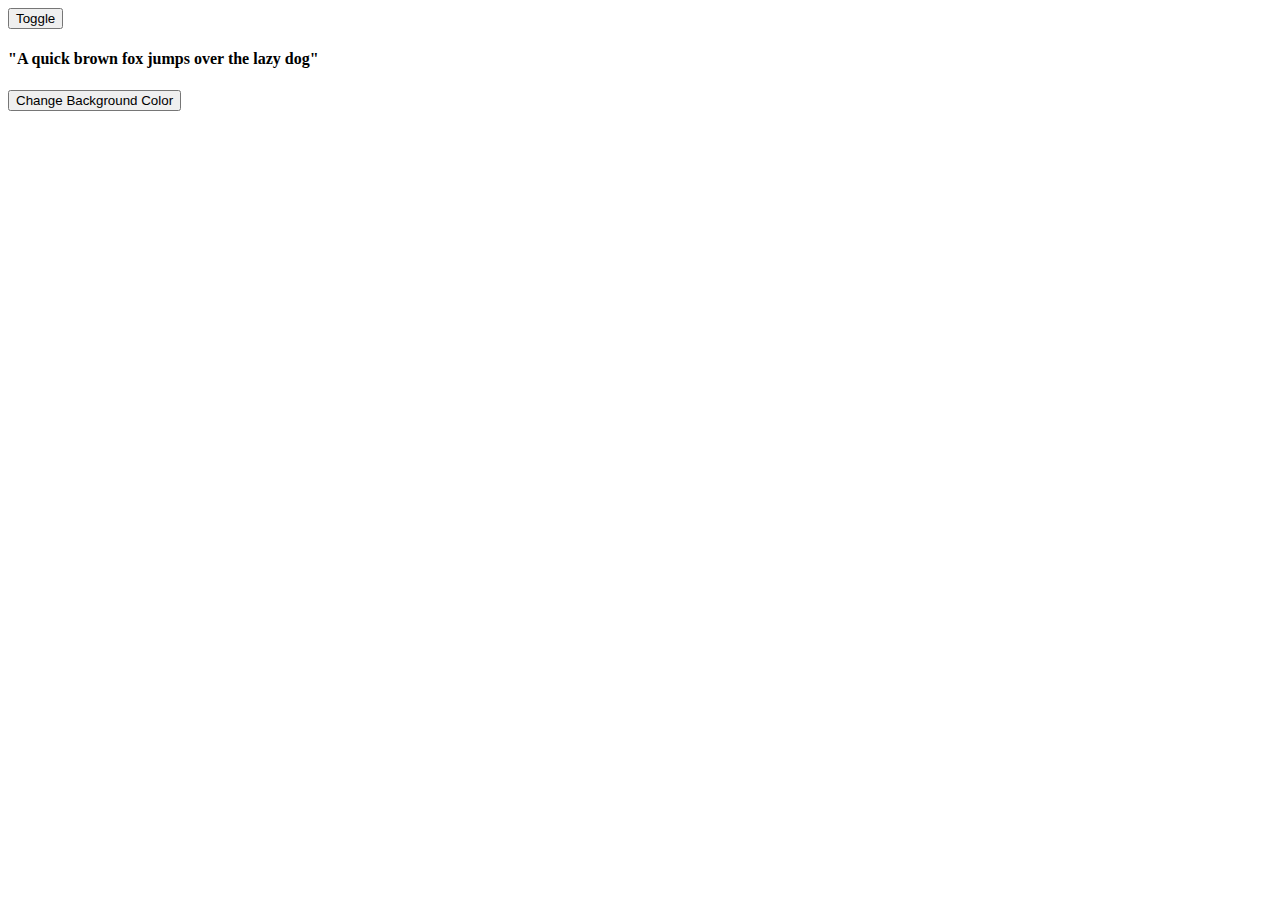
<file: index.html>
<!DOCTYPE html>
<html lang="en">
<head>
    <meta charset="UTF-8">
    <meta name="viewport" content="width=device-width, initial-scale=1.0">
    <title>Document</title>
    <script src="./levelEasy01.js" defer></script>
    <!-- <script src="./recursion.Questions.js"></script> -->
    <!-- <script src="./revesionLevelEasy.js"></script> -->
    <!-- <script src="./levelIntermediate.js"></script> -->
    <!-- <script src="./levelHard.js"></script> -->
    <!-- <script src="./promisesChaning.js"></script> -->
</head>
<body>
    <!-- Method # 01 (By Using function only) -->
    <!-- <button onclick="btn(this)">Toggle</button> -->
    <!-- Method # 02 (By using Add event listner) -->
    <button id="toggleBtn">Toggle</button>
    <h4 id="truncateString">"A quick brown fox jumps over the lazy dog"</h4>


    <!------------------------------------------ Change background color ------------------------------------------->
    <!-- Method # 01 (By Using function only) -->
    <button onclick="generateRandomHexColorAndChangeBgColor()">Change Background Color</button>
    <!-- Method # 02 (By using Add event listner) -->
    <!-- <button id="changeBgColor">Change Background Color</button> -->
    
</body>
</html>
</file>
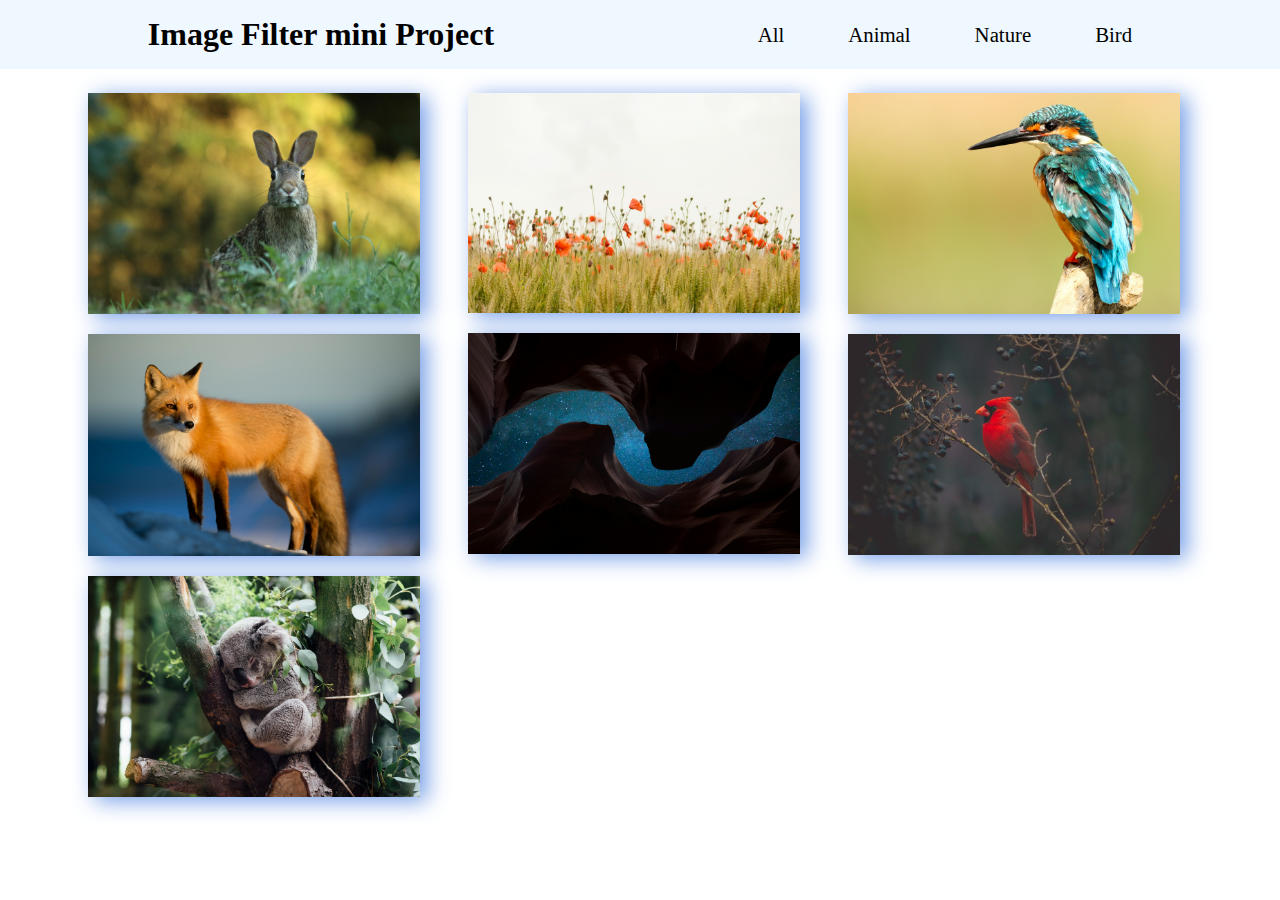
<file: Mini Project Filter images in JS/imageFilterUsingJs.html>
<!DOCTYPE html>
<html lang="en">
  <head>
    <meta charset="UTF-8" />
    <meta name="viewport" content="width=device-width, initial-scale=1.0" />
    <title>Document</title>
    <link rel="stylesheet" href="./mini-project.css" />
  </head>
  <body>
    <nav>
        <div>
            <H1>Image Filter mini Project</H1>
        </div>
      <ul>
        <li id="all">All</li>
        <li id="animal">Animal</li>
        <li id="nature">Nature</li>
        <li id="bird">Bird</li>
      </ul>
    </nav>

    <section class="all-images">
      <div class="animal-images myStyle">
        <img src="./images/animal/animal1.jpg" alt="animal-1-image" />
        <img src="./images/animal/animal2.jpg" alt="animal-2-image" />
        <img src="./images/animal/animal3.jpg" alt="animal-3-image" />
      </div>
      <div class="nature-images myStyle">
        <img src="./images/nature/nature1.jpg" alt="nature-1-image" />
        <img src="./images/nature/nature2.jpg" alt="nature-2-image" />
      </div>
      <div class="bird-images myStyle">
        <img src="./images/bird/bird1.jpg" alt="bird-1-image" />
        <img src="./images/bird/bird2.jpg" alt="bird-2-image" />
      </div>
    </section>
    <script defer src="./mini-project(Image Filter).js"></script>
  </body>
</html>
</file>
<file: Mini Project Filter images in JS/mini-project.css>
* {
    padding: 0;
    margin: 0;
    box-sizing: border-box;
}

nav {
    background-color: aliceblue;
    display: flex;
    justify-content: space-around;
    align-items: center;
    padding: 1rem;
}
nav ul {

    display: flex;
    gap: 4rem;
}
nav ul li {
    font-size: 1.3em;
    list-style: none;
    cursor: pointer;
}

section {
    /* border: 2px solid red; */
    margin: auto;
    display: flex;
    max-width: 90%;

}

.nature-images>img,
.animal-images>img,
.bird-images>img {
    width: 100%;
    height: fit-content;
    object-fit: cover;
    padding: 0.5rem;
    filter: drop-shadow(7px 4px 11px #749de7);
    animation: myAnim 2s linear 0s 1 normal none;
}

.animal-images,
.nature-images,
.bird-images {
    
    /* border: 2px solid black; */
    max-width: 33%;
    padding: 1rem;
    /* display: none; */
}


@keyframes myAnim {
	0% {
		opacity: 1;
	}

	50% {
		opacity: 0.2;
	}

	100% {
		opacity: 1;
	}
}
</file>
